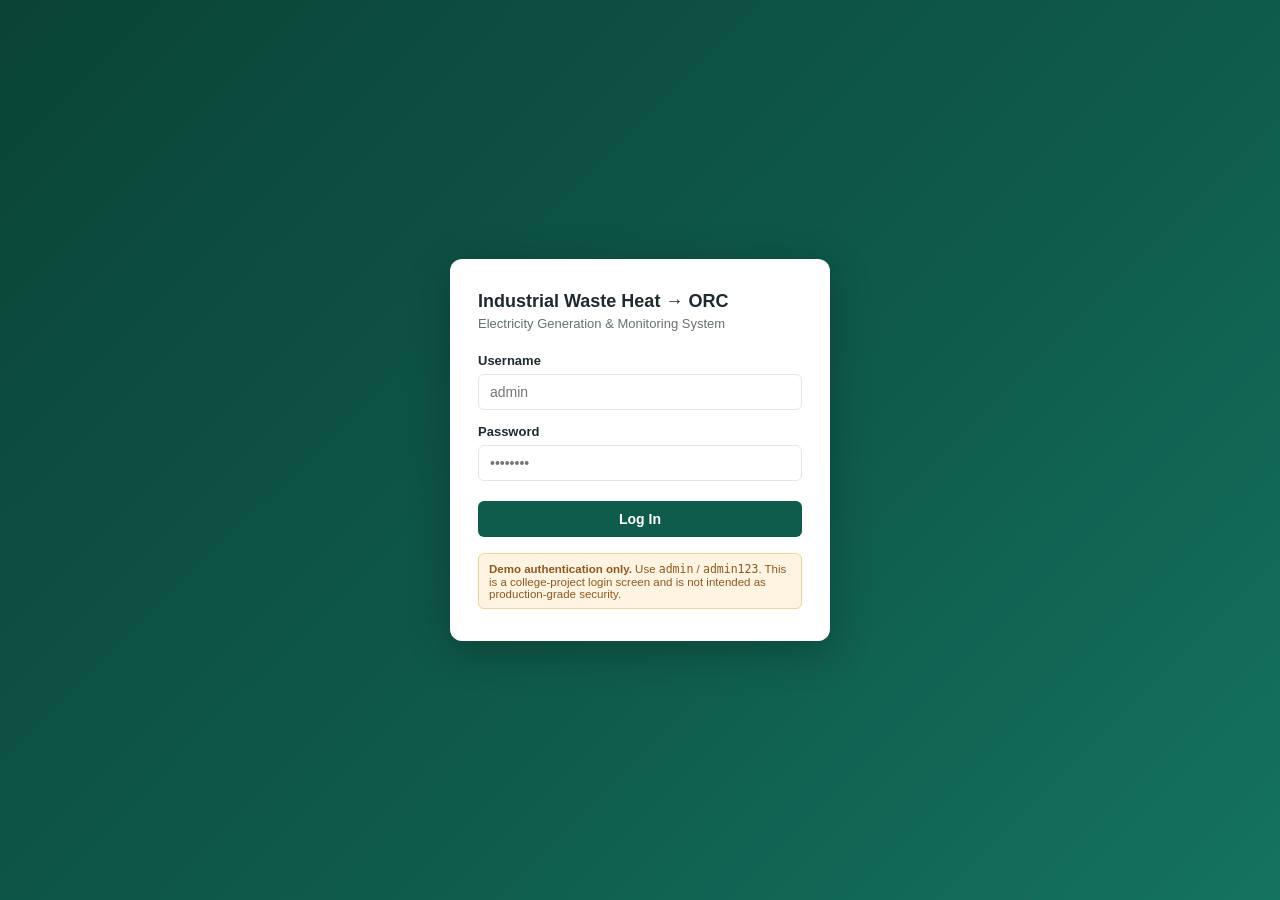
<file: target/classes/static/index.html>
<!DOCTYPE html>
<html lang="en">
<head>
<meta charset="UTF-8">
<meta name="viewport" content="width=device-width, initial-scale=1.0">
<title>Login - Industrial Waste Heat ORC System</title>
<link rel="stylesheet" href="css/style.css">
<link rel="stylesheet" href="css/dashboard.css">
</head>
<body class="login-page">

  <div class="login-card">
    <h1>Industrial Waste Heat &rarr; ORC</h1>
    <p class="sub">Electricity Generation &amp; Monitoring System</p>

    <form id="loginForm">
      <div class="form-group">
        <label class="required">Username</label>
        <input type="text" id="username" placeholder="admin" autocomplete="username" required>
      </div>
      <div class="form-group">
        <label class="required">Password</label>
        <input type="password" id="password" placeholder="••••••••" autocomplete="current-password" required>
      </div>
      <button type="submit" class="btn btn-primary">Log In</button>
      <div class="login-error" id="loginError">Invalid username or password.</div>
    </form>

    <div class="login-note">
      <strong>Demo authentication only.</strong> Use <code>admin</code> / <code>admin123</code>.
      This is a college-project login screen and is not intended as production-grade security.
    </div>
  </div>

<script>
  // If already "logged in" for this browser session, skip straight to dashboard.
  if (localStorage.getItem('orc_demo_auth') === 'true') {
    window.location.href = 'dashboard.html';
  }

  document.getElementById('loginForm').addEventListener('submit', function (e) {
    e.preventDefault();
    const u = document.getElementById('username').value.trim();
    const p = document.getElementById('password').value;
    const errorEl = document.getElementById('loginError');

    if (u === 'admin' && p === 'admin123') {
      localStorage.setItem('orc_demo_auth', 'true');
      window.location.href = 'dashboard.html';
    } else {
      errorEl.style.display = 'block';
    }
  });
</script>
</body>
</html>
</file>
<file: target/classes/static/css/style.css>
:root {
  --primary: #0f5c4c;
  --primary-dark: #0a4436;
  --accent: #e08a2c;
  --bg: #f4f6f7;
  --card-bg: #ffffff;
  --text: #1f2a2e;
  --text-muted: #667075;
  --border: #e1e5e7;
  --success: #1e8e3e;
  --danger: #c0392b;
  --sidebar-width: 230px;
  --topbar-height: 60px;
}

* { box-sizing: border-box; }

body {
  margin: 0;
  font-family: "Segoe UI", Roboto, Arial, sans-serif;
  background: var(--bg);
  color: var(--text);
}

a { text-decoration: none; color: inherit; }

/* ---------- Layout ---------- */
.app-shell { display: flex; min-height: 100vh; }

.sidebar {
  width: var(--sidebar-width);
  background: var(--primary-dark);
  color: #eaf3f0;
  position: fixed;
  top: 0; left: 0; bottom: 0;
  display: flex;
  flex-direction: column;
  z-index: 20;
  transition: transform 0.2s ease;
}

.sidebar .brand {
  padding: 18px 16px;
  font-weight: 700;
  font-size: 15px;
  border-bottom: 1px solid rgba(255,255,255,0.1);
  line-height: 1.3;
}

.sidebar .brand span { display: block; font-weight: 400; font-size: 11px; opacity: 0.7; }

.sidebar nav { flex: 1; padding: 10px 0; overflow-y: auto; }

.sidebar nav a {
  display: flex;
  align-items: center;
  gap: 10px;
  padding: 11px 18px;
  font-size: 14px;
  color: #d7e6e1;
  border-left: 3px solid transparent;
}

.sidebar nav a:hover { background: rgba(255,255,255,0.06); }

.sidebar nav a.active {
  background: rgba(255,255,255,0.1);
  border-left-color: var(--accent);
  color: #fff;
  font-weight: 600;
}

.sidebar .icon { width: 18px; text-align: center; }

.main {
  margin-left: var(--sidebar-width);
  flex: 1;
  min-height: 100vh;
  display: flex;
  flex-direction: column;
}

.topbar {
  height: var(--topbar-height);
  background: var(--card-bg);
  border-bottom: 1px solid var(--border);
  display: flex;
  align-items: center;
  justify-content: space-between;
  padding: 0 24px;
  position: sticky;
  top: 0;
  z-index: 10;
}

.topbar .title { font-size: 16px; font-weight: 600; }
.topbar .meta { display: flex; align-items: center; gap: 18px; font-size: 13px; color: var(--text-muted); }
.topbar .user-chip {
  background: var(--primary);
  color: #fff;
  border-radius: 20px;
  padding: 6px 14px;
  font-size: 13px;
  font-weight: 600;
}

.content { padding: 22px 26px 40px; flex: 1; }

.menu-toggle { display: none; background: none; border: none; font-size: 20px; cursor: pointer; color: var(--text); }

/* ---------- Cards ---------- */
.card {
  background: var(--card-bg);
  border: 1px solid var(--border);
  border-radius: 10px;
  padding: 18px;
}

.card-title {
  font-size: 14px;
  font-weight: 600;
  margin: 0 0 14px;
  color: var(--text);
}

.grid {
  display: grid;
  gap: 16px;
}
.grid-4 { grid-template-columns: repeat(4, 1fr); }
.grid-3 { grid-template-columns: repeat(3, 1fr); }
.grid-2 { grid-template-columns: repeat(2, 1fr); }

.kpi-card {
  background: var(--card-bg);
  border: 1px solid var(--border);
  border-radius: 10px;
  padding: 16px 18px;
  display: flex;
  flex-direction: column;
  gap: 6px;
}
.kpi-card .label { font-size: 12px; color: var(--text-muted); text-transform: uppercase; letter-spacing: 0.4px; }
.kpi-card .value { font-size: 24px; font-weight: 700; color: var(--primary-dark); }
.kpi-card .unit { font-size: 12px; color: var(--text-muted); }

/* ---------- Buttons ---------- */
.btn {
  display: inline-flex;
  align-items: center;
  gap: 6px;
  padding: 9px 16px;
  border-radius: 6px;
  border: 1px solid transparent;
  font-size: 14px;
  font-weight: 600;
  cursor: pointer;
}
.btn-primary { background: var(--primary); color: #fff; }
.btn-primary:hover { background: var(--primary-dark); }
.btn-outline { background: transparent; border-color: var(--border); color: var(--text); }
.btn-outline:hover { background: #f0f2f3; }
.btn-danger { background: var(--danger); color: #fff; }
.btn-sm { padding: 5px 10px; font-size: 12px; }

/* ---------- Tables ---------- */
table.data-table { width: 100%; border-collapse: collapse; font-size: 13.5px; }
table.data-table th, table.data-table td {
  padding: 10px 12px;
  text-align: left;
  border-bottom: 1px solid var(--border);
}
table.data-table th { color: var(--text-muted); font-weight: 600; font-size: 12px; text-transform: uppercase; }
table.data-table tbody tr:hover { background: #f7f9f9; }

.badge { padding: 3px 9px; border-radius: 20px; font-size: 11px; font-weight: 700; }
.badge-active { background: #e5f5e8; color: var(--success); }
.badge-inactive { background: #f4e4e2; color: var(--danger); }

.status-dot { width: 8px; height: 8px; border-radius: 50%; display: inline-block; margin-right: 6px; }
.status-dot.on { background: var(--success); }
.status-dot.off { background: var(--danger); }

/* ---------- Forms ---------- */
.form-row { display: grid; grid-template-columns: repeat(2, 1fr); gap: 14px; margin-bottom: 14px; }
.form-group { display: flex; flex-direction: column; gap: 6px; }
.form-group label { font-size: 13px; font-weight: 600; color: var(--text); }
.form-group .hint { font-size: 11px; color: var(--text-muted); }
input, select {
  padding: 9px 11px;
  border: 1px solid var(--border);
  border-radius: 6px;
  font-size: 14px;
  background: #fff;
  color: var(--text);
}
input:focus, select:focus { outline: none; border-color: var(--primary); }

.toolbar { display: flex; gap: 10px; align-items: center; margin-bottom: 16px; flex-wrap: wrap; }
.toolbar input, .toolbar select { min-width: 180px; }

/* ---------- Utility ---------- */
.mt-16 { margin-top: 16px; }
.mt-24 { margin-top: 24px; }
.flex-between { display: flex; align-items: center; justify-content: space-between; }
.muted { color: var(--text-muted); font-size: 13px; }
.section-title { font-size: 18px; font-weight: 700; margin: 0 0 4px; }
.section-sub { color: var(--text-muted); font-size: 13px; margin: 0 0 18px; }
.estimate-tag {
  display: inline-block;
  background: #fff3e2;
  color: #a5610b;
  border: 1px solid #f0d3a3;
  padding: 2px 9px;
  border-radius: 12px;
  font-size: 11px;
  font-weight: 700;
}

.modal-overlay {
  display: none;
  position: fixed; inset: 0;
  background: rgba(15,25,20,0.45);
  align-items: center;
  justify-content: center;
  z-index: 50;
}
.modal-overlay.open { display: flex; }
.modal {
  background: #fff;
  border-radius: 10px;
  padding: 22px;
  width: 480px;
  max-width: 92vw;
  max-height: 88vh;
  overflow-y: auto;
}
.modal h3 { margin-top: 0; }

.toast {
  position: fixed;
  bottom: 20px; right: 20px;
  background: var(--primary-dark);
  color: #fff;
  padding: 12px 18px;
  border-radius: 8px;
  font-size: 14px;
  z-index: 100;
  box-shadow: 0 4px 14px rgba(0,0,0,0.2);
  display: none;
}
.toast.error { background: var(--danger); }
.toast.show { display: block; }

.chart-wrap { position: relative; height: 260px; }

@media (max-width: 900px) {
  .grid-4 { grid-template-columns: repeat(2, 1fr); }
  .grid-3 { grid-template-columns: repeat(2, 1fr); }
  .form-row { grid-template-columns: 1fr; }
  .sidebar { transform: translateX(-100%); }
  .sidebar.open { transform: translateX(0); }
  .main { margin-left: 0; }
  .menu-toggle { display: block; }
}
@media (max-width: 560px) {
  .grid-4, .grid-3, .grid-2 { grid-template-columns: 1fr; }
}
</file>
<file: target/classes/static/css/dashboard.css>
/* ---------- Login screen ---------- */
.login-page {
  min-height: 100vh;
  display: flex;
  align-items: center;
  justify-content: center;
  background: linear-gradient(135deg, #0a4436, #0f5c4c 60%, #14735f);
}
.login-card {
  background: #fff;
  width: 380px;
  max-width: 92vw;
  border-radius: 12px;
  padding: 32px 28px;
  box-shadow: 0 10px 40px rgba(0,0,0,0.25);
}
.login-card h1 { font-size: 18px; margin: 0 0 4px; }
.login-card p.sub { color: #667075; font-size: 13px; margin: 0 0 22px; }
.login-card .form-group { margin-bottom: 14px; }
.login-card .btn-primary { width: 100%; justify-content: center; margin-top: 6px; }
.login-note {
  margin-top: 16px;
  font-size: 11.5px;
  color: #8a5a1f;
  background: #fff3e2;
  border: 1px solid #f0d3a3;
  border-radius: 6px;
  padding: 8px 10px;
}
.login-error { color: #c0392b; font-size: 13px; margin-top: 10px; display: none; }

/* ---------- Energy flow diagram (ORC calculator page) ---------- */
.flow-diagram {
  display: flex;
  flex-direction: column;
  align-items: center;
  gap: 4px;
}
.flow-step {
  background: #eef6f2;
  border: 1px solid #cfe6da;
  color: #0f5c4c;
  padding: 8px 16px;
  border-radius: 6px;
  font-size: 13px;
  font-weight: 600;
  width: 220px;
  text-align: center;
}
.flow-arrow { color: #9cb3ab; font-size: 16px; line-height: 1; }

/* ---------- Result cards ---------- */
.result-card {
  background: #f7fbf9;
  border: 1px solid #d9ece3;
  border-radius: 10px;
  padding: 14px 16px;
}
.result-card .label { font-size: 12px; color: #667075; }
.result-card .value { font-size: 20px; font-weight: 700; color: #0f5c4c; margin-top: 2px; }

/* ---------- Print report ---------- */
@media print {
  .no-print { display: none !important; }
  .sidebar, .topbar { display: none !important; }
  .main { margin-left: 0 !important; }
  body { background: #fff; }
}
</file>
<file: target/classes/static/css/forms.css>
.field-error {
  color: #c0392b;
  font-size: 12px;
  margin-top: 2px;
  display: none;
}
.form-group.has-error input,
.form-group.has-error select {
  border-color: #c0392b;
}
.form-group.has-error .field-error { display: block; }

.required::after {
  content: " *";
  color: #c0392b;
}

.modal-actions {
  display: flex;
  justify-content: flex-end;
  gap: 10px;
  margin-top: 18px;
}

.empty-state {
  text-align: center;
  padding: 40px 10px;
  color: #667075;
}
.empty-state .icon { font-size: 32px; margin-bottom: 8px; }
</file>
